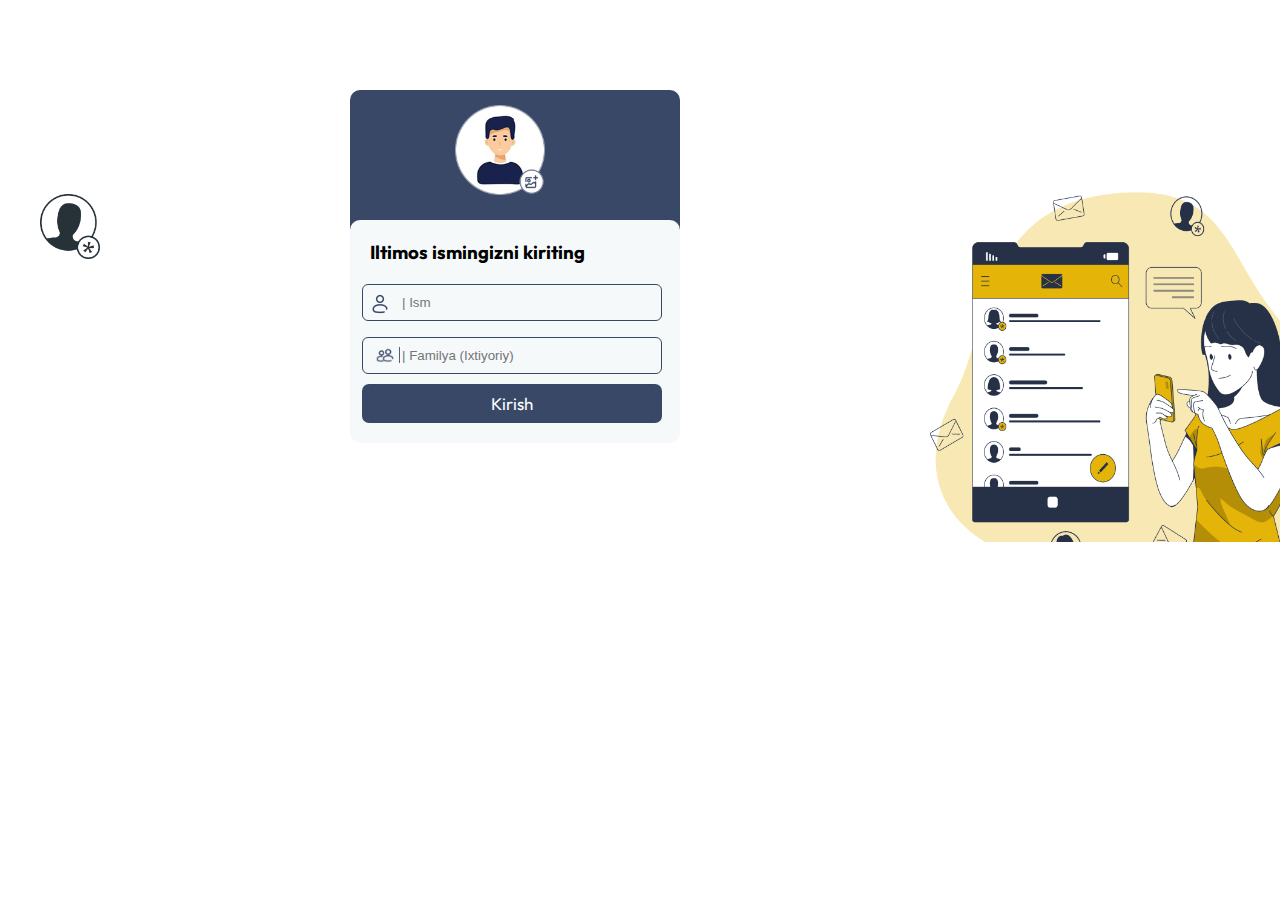
<file: index.html>
<html lang="en">

<head>
    <meta charset="UTF-8">
    <meta name="viewport" content="width=device-width, initial-scale=1.0">
    <title>Contact app</title>
    <link rel="stylesheet" href="style.css">
    <link href="https://fonts.googleapis.com/css2?family=Outfit:wght@100;200;300;400;500;600;700;800;900&display=swap" rel="stylesheet">
</head>

<body>
    <section class="wrapper">
        <img class="rasm" src="./images/Group (6).png" alt="">
        <div class="card">
            <div class="forImg">
                <img src="./images/Frame 7 (15).png" alt="">
            </div>

            <div class="text-diver">
                <h3>Iltimos ismingizni kiriting</h3>
                <img style="width: 20px; position: relative; top: 30px;" class="user1" src="./images/user 1.png" alt="">
                <input id="firstName" class="inp2" type="name" placeholder="| Ism"> <br>

                <img class="user1" src="./images/Frame 4.png" alt="">
                <input id="lastName" class="inp2" type="text" placeholder="| Familya (Ixtiyoriy)"> <br>
                <button onclick="login()" class="enter-btn">Kirish</button>


            </div>

        </div>

        <img class="contact-img" src="./images/contact 1.png" alt="">
    </section>

    <script src="main.js"></script>
</body>
</html>
</file>
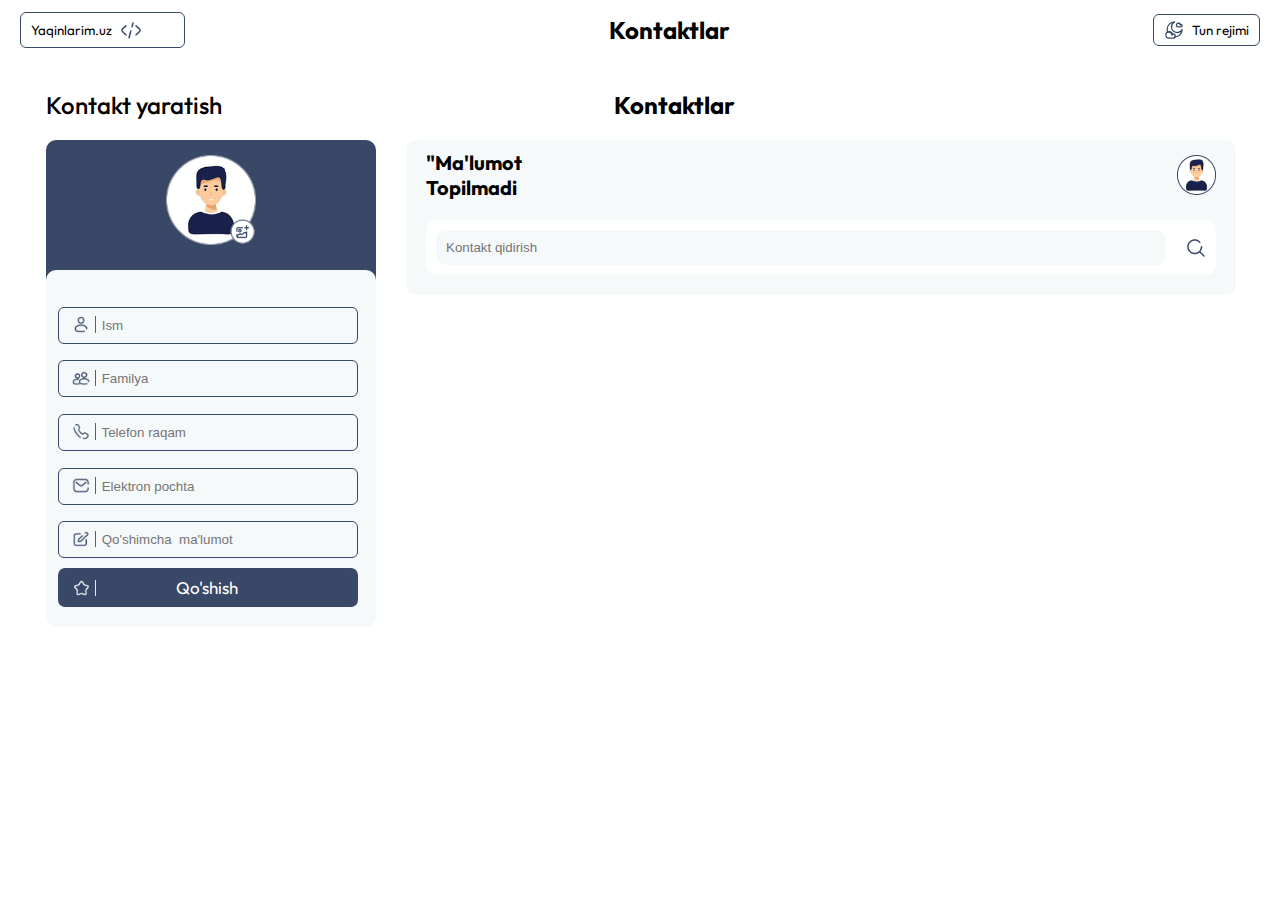
<file: Home/index.html>
<html lang="en">
<head>
    <meta charset="UTF-8">
    <meta name="viewport" content="width=device-width, initial-scale=1.0">
    <title>Contact app</title>
    <link rel="stylesheet" href="style.css">
    <link href="https://fonts.googleapis.com/css2?family=Outfit:wght@100;200;300;400;500;600;700;800;900&display=swap"
        rel="stylesheet">
</head>
<body>
    <header id="header">
        <button class="yaqinlarim">Yaqinlarim.uz
            <img src="./Frame (17).png" alt="">
            <img class="yaq-none" src="./Frame (18).png" alt="">
        </button>

        <h2 class="kontact">Kontaktlar</h2>

        <button id="img" onclick="toggleTheme()" class="dark-mode">
            <img src="./Icons.svg" alt="">
            Tun rejimi
        </button>
    </header>


    <section class="contact-section">
        <div class="create-contact">
            <h2>Kontakt yaratish</h2>

            <div class="card">
                <div class="forImg">
                    <button id="touch-btn" onclick="touch()">
                        <img class="rasm" src="./Frame 7 (16).png" alt="">
                    </button>
                </div>

                <div class="text-diver">
                    <img class="user1" src="./Frame 4 (1).png" alt="">
                    <input id="name" class="inp2" type="name" placeholder=" Ism"> <br>

                    <img class="user1" src="./Frame 4 (2).png" alt="">
                    <input id="last" class="inp2" type="text" placeholder=" Familya"> <br>

                    <img class="user1" src="./Frame 4 (3).png" alt="">
                    <input id="phone" class="inp2" type="text" placeholder=" Telefon raqam"> <br>

                    <img class="user1" src="./Frame 4 (4).png" alt="">
                    <input class="inp2" type="text" placeholder=" Elektron pochta"> <br>

                    <img class="user1" src="./Frame 4 (5).png" alt="">
                    <input class="inp2" type="text" placeholder=" Qo'shimcha  ma'lumot"> <br>

                    <button onclick="addContact()" class="enter-btn">
                        <img src="./Frame 4 (6).png" alt="">
                        Qo'shish
                    </button>
                </div>

            </div>

        </div>


        <div class="contacts">
            <h2>Kontaktlar</h2>


            <div class="big-diver">

                <div class="welcome-div">
                    <h3 id="welcome"></h3>
                    <img src="./Frame 13.png" alt="">
                </div>

                <div class="search-bar">
                    <input type="text" id="search" placeholder="Kontakt qidirish">
                    <img src="./second name.png" alt="">
                </div>
                <div id="list"></div>
                
                <div id="contactList"></div>     

            </div>

        </div>
    </section>

    <script src="main.js"></script>
</body>
</html>
</file>
<file: style.css>
*,
html {
    margin: 0;
    padding: 0;
    box-sizing: border-box;
}

body {
    font-family: 'Outfit', sans-serif;
}
.forImg img {
    width: 90px;
    margin-left: 30%;
}
section {
    display: flex;
    justify-content: space-between;
    align-items: center;
}

.text {
    padding: 20px;
    text-align: center;
    line-height: 24px;
}

.contact-img {
    width: 350px;
    position: relative;
    top: 140px;
}

.contact-section {
    padding: 30px 46px;
    display: flex;
    gap: 30px;
}
.contact-section h2 {
    font-weight: 500;
    padding-bottom: 20px;
}
.card {
    border-radius: 10px;
    width: 330px;
    margin-top: 7%;
}
.forImg {
    background: #394867;
    border-top-left-radius: 10px;
    border-top-right-radius: 10px;
    height: 140px;
    padding: 15px;
    position: relative;
}
.rasm {
    width: 60px;
    margin-left: 40px;
}
.text-diver {
    background: #F6F9FA;
    padding: 20px;
    border-radius: 10px;
    position: relative;
    bottom: 10px;
}
.user1 {
    position: relative;
    top: 26px;
    z-index: 100;
    width: 30px;
}
.inp2 {
    border: 1.3px solid #394867;
    border-radius: 6px;
    background: transparent;
    padding: 10px 10px 10px 39px;   
    color: #394867;
    position: relative;
    width: 300px;
    margin-left: -8px;
}
.enter-btn {
    border: none;
    background: #394867;
    color: white;
    padding: 9px;
    width: 300px;
    margin-left: -8px;
    margin-top: 10px;
    border-radius: 7px;
    display: flex;
    gap: 80px;
    font-family: 'Outfit', sans-serif;
    font-size: 17px;
    align-items: center;
    cursor: pointer;
    justify-content: center;
}
.enter-btn img {
    width: 29px;
}
.contacts h2 {
    padding-left: 250%;
}
</file>
<file: Home/style.css>
:root {
    --bg-color: #ffffff;
    --text-color: #000000;
    --bg2-color: #263148;
    --text2-color: #ffff;
}

[data-theme="dark"] {
    --bg-color: #212A3E;
    --text-color: #f1f1f1;
}

[data-theme="dark2"] {
    --bg-color: #263148;
    --text-color: #f1f1f1;
}

*,
html {
    margin: 0;
    padding: 0;
    box-sizing: border-box;
}

body {
    font-family: 'Outfit', sans-serif;
    background-color: var(--bg-color);
    color: var(--text-color);
}

header {
    display: flex;
    justify-content: space-between;
    /* background-color: #F6F9FA; */
    height: 60px;
    align-items: center;
    padding: 7px 20px;
}

.yaqinlarim {
    border: 1px solid #394867;
    border-radius: 6px;
    background: transparent;
    display: flex;
    gap: 7px;
    align-items: center;
    padding: 5px 10px;
    font-family: 'Outfit', sans-serif;
    cursor: pointer;
    transition: all ease 0.3s;
}

.yaqinlarim:hover {
    background: #394867;
    color: white;
}

.dark-mode {
    border: 1px solid #394867;
    border-radius: 6px;
    background: transparent;
    display: flex;
    gap: 8px;
    align-items: center;
    padding: 5px 10px;
    font-family: 'Outfit', sans-serif;
    cursor: pointer;
    cursor: pointer;
    transition: all ease 0.3s;
}

.dark-mode:hover {
    background: #394867;
    color: white;
}

.dark-mode img {
    width: 20px;
}

.contact-section {
    padding: 30px 46px;
    display: flex;
    gap: 30px;
}

.contact-section h2 {
    font-weight: 500;
    padding-bottom: 20px;
}

.card {
    border-radius: 10px;
    width: 330px;
}

.forImg {
    background: #394867;
    border-top-left-radius: 10px;
    border-top-right-radius: 10px;
    height: 140px;
    padding: 15px;
    position: relative;
}

.rasm {
    width: 90px;
    margin-left: 105px;
    cursor: pointer;
}

#touch-btn {
    border: none;
    background: transparent;
}

.text-diver {
    background: #F6F9FA;
    padding: 20px;
    border-radius: 10px;
    position: relative;
    bottom: 10px;
}

.user1 {
    position: relative;
    top: 26px;
    z-index: 100;
    width: 30px;
}

.inp2 {
    border: 1.3px solid #394867;
    border-radius: 6px;
    background: transparent;
    padding: 10px 10px 10px 39px;
    color: #394867;
    position: relative;
    width: 300px;
    margin-left: -8px;
}

.enter-btn {
    border: none;
    background: #394867;
    color: white;
    padding: 9px;
    width: 300px;
    margin-left: -8px;
    margin-top: 10px;
    border-radius: 7px;
    display: flex;
    gap: 80px;
    font-family: 'Outfit', sans-serif;
    font-size: 17px;
    align-items: center;
    cursor: pointer;
}

.enter-btn img {
    width: 29px;
}

.contacts h2 {
    padding-left: 25%;
    font-weight: bold;
}

.light-mode {
    background: transparent;
    border: none;
    display: flex;
    align-items: center;
    gap: 8px;
    font-family: 'Outfit', sans-serif;
}

.welcome-div {
    display: flex;
    align-items: center;
    gap: 570px;
}

.welcome-div img {
    cursor: pointer;
}

#welcome {
    font-weight: bold;
    text-transform: capitalize;
    font-size: 20px;
}


.big-diver {
    background: #F6F9FA;
    padding: 10px 20px;
    border-radius: 10px;
    width: 830px;
}

.search-bar {
    display: flex;
    background: white;
    align-items: center;
    justify-content: space-between;
    padding: 10px;
    margin-top: 20px;
    border-radius: 10px;
}
.search-bar img {
    width: 20px;
}
.search-bar input { 
    border: none;
    background: #F6F9FA;
    padding: 10px;
    width: 730px;
    border-radius: 10px;
    outline: none;
}

.contact {
    display: flex;
    align-items: center;
    padding: 10px;
    gap: 10px;
    transition: all ease 0.3s;
}

.contact:hover {
    background: #eee;
    border-radius: 10px;
}

.contact img {
    width: 45px;
    height: 45px;
    border-radius: 50%;
}

.text {
    margin-left: 10px;
    flex: 1;
}

.name {
    font-weight: bold;
}

.phone {
    font-size: 13px;
    color: gray;
}

.star {
    cursor: pointer;
    font-size: 18px;
}

#list {
    margin-top: 10px;
}

.dotted {
    width: 10px;
}
</file>
